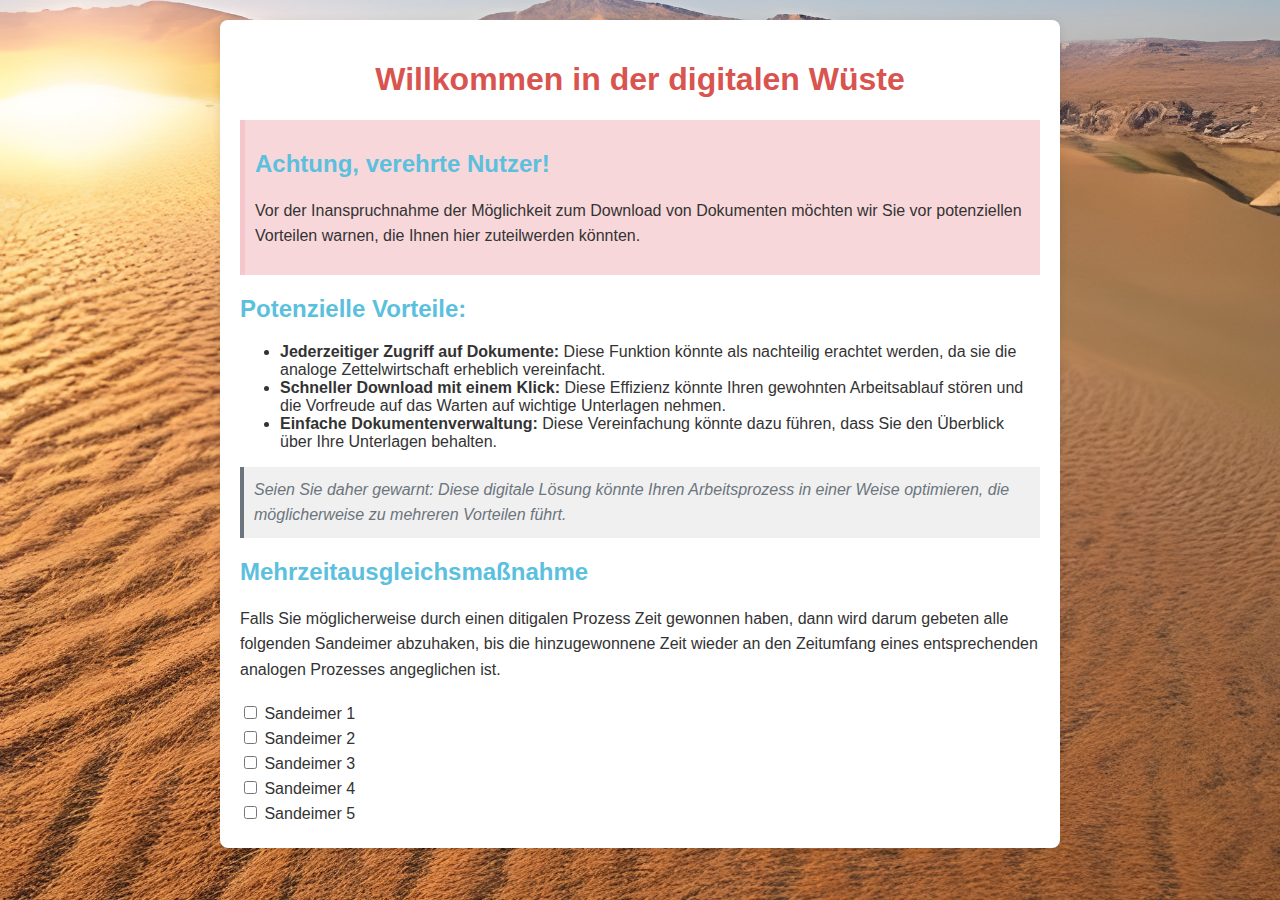
<file: templates/thedisclaimer.html>
<!DOCTYPE html>
<html lang="de">
<head>
    <meta charset="UTF-8">
    <meta name="viewport" content="width=device-width, initial-scale=1.0">
    <title>Disclaimer</title>
    <style>
        body {
            font-family: Arial, sans-serif;
            background-image: url('/static/wueste.jpg');
            background-size: cover;
            background-position: center;
            background-repeat: no-repeat;
            color: #333;
            margin: 0;
            padding: 20px;
        }

        .container {
            max-width: 800px;
            margin: auto;
            background: white;
            padding: 20px;
            border-radius: 8px;
            box-shadow: 0 2px 10px rgba(0, 0, 0, 0.1);
        }
        h1 {
            text-align: center;
            color: #d9534f;
        }
        h2 {
            color: #5bc0de;
        }
        p {
            line-height: 1.6;
        }
        .warning {
            background-color: #f8d7da;
            border-left: 5px solid #f5c6cb;
            padding: 10px;
            margin: 20px 0;
        }
        .note {
            font-style: italic;
            color: #6c757d;
            background-color: #f0f0f0;
            padding: 10px;            
            border-left: 4px solid #6c757d;
        }
        .checklist {
            margin-top: 20px;
        }
        .checklist label {
            display: block;
            margin: 5px 0;
        }
    </style>
</head>
<body>

<div class="container">
    <h1>Willkommen in der digitalen Wüste</h1>
    <div class="warning">
        <h2>Achtung, verehrte Nutzer!</h2>
        <p>Vor der Inanspruchnahme der Möglichkeit zum Download von Dokumenten möchten wir Sie vor potenziellen Vorteilen warnen, die Ihnen hier zuteilwerden könnten.</p>
    </div>
    <h2>Potenzielle Vorteile:</h2>
    <ul>
        <li><strong>Jederzeitiger Zugriff auf Dokumente:</strong> Diese Funktion könnte als nachteilig erachtet werden, da sie die analoge Zettelwirtschaft erheblich vereinfacht.</li>
        <li><strong>Schneller Download mit einem Klick:</strong> Diese Effizienz könnte Ihren gewohnten Arbeitsablauf stören und die Vorfreude auf das Warten auf wichtige Unterlagen nehmen.</li>
        <li><strong>Einfache Dokumentenverwaltung:</strong> Diese Vereinfachung könnte dazu führen, dass Sie den Überblick über Ihre Unterlagen behalten.</li>
    </ul>
    <p class="note">Seien Sie daher gewarnt: Diese digitale Lösung könnte Ihren Arbeitsprozess in einer Weise optimieren, die möglicherweise zu mehreren Vorteilen führt.</p>

    <h2>Mehrzeitausgleichsmaßnahme</h2>
    <p>Falls Sie möglicherweise durch einen ditigalen Prozess Zeit gewonnen haben, dann wird darum gebeten alle folgenden Sandeimer abzuhaken, bis die hinzugewonnene Zeit wieder an
        den Zeitumfang eines entsprechenden analogen Prozesses angeglichen ist.
    </p>
    <div class="checklist">
        <label><input type="checkbox" class="check-item"> Sandeimer 1</label>
        <label><input type="checkbox" class="check-item"> Sandeimer 2</label>
        <label><input type="checkbox" class="check-item"> Sandeimer 3</label>
        <label><input type="checkbox" class="check-item"> Sandeimer 4</label>
        <label><input type="checkbox" class="check-item"> Sandeimer 5</label>
    </div>
</div>

<script>
    const checkItems = document.querySelectorAll('.check-item');

    checkItems.forEach(item => {
        item.addEventListener('change', function() {
            const allChecked = Array.from(checkItems).every(checkbox => checkbox.checked);

            if (allChecked) {
                const randomIndex = Math.floor(Math.random() * checkItems.length);
                checkItems[randomIndex].checked = false;
            }
        });
    });
</script>

</body>
</html>
</file>
